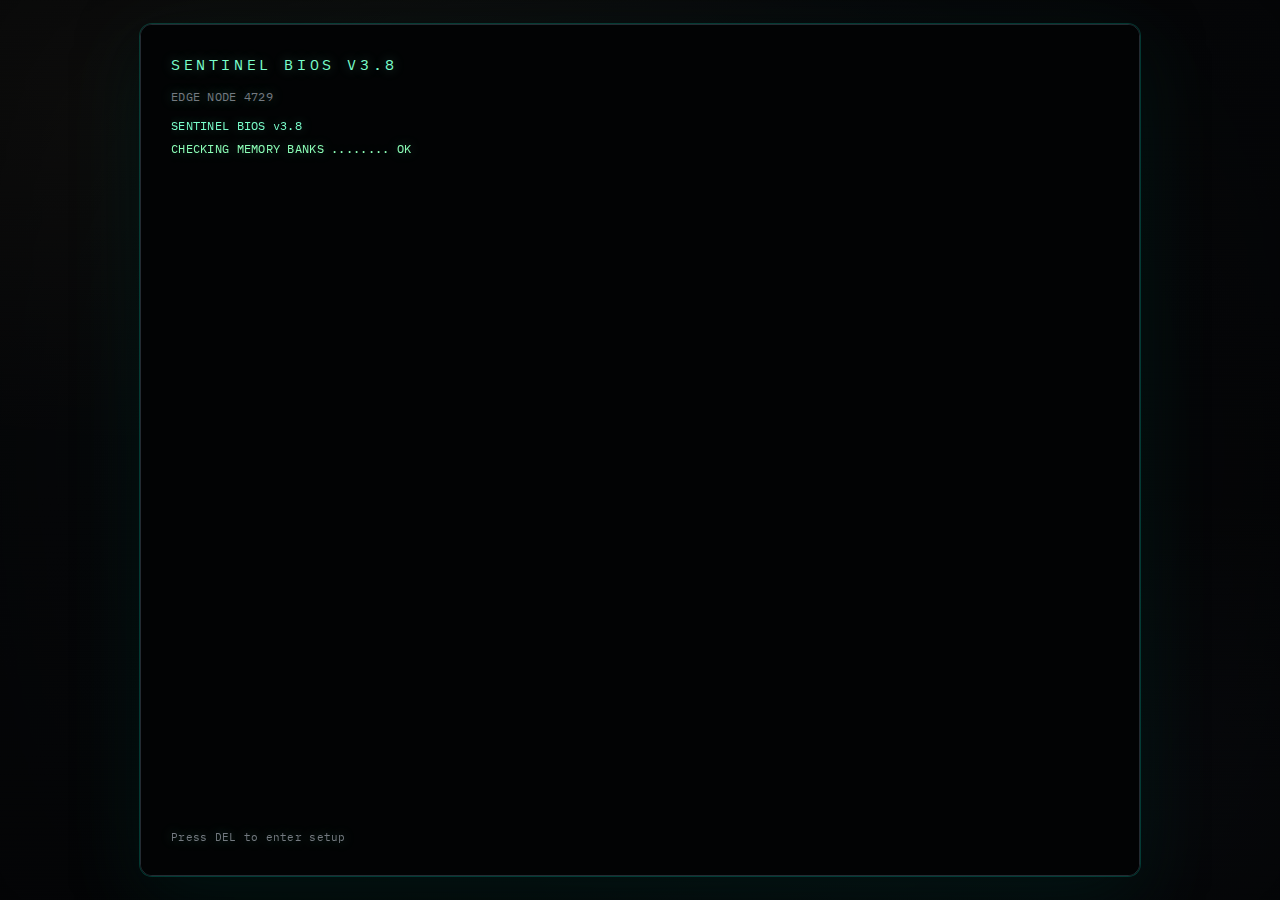
<file: index.html>
<!DOCTYPE html>
<html lang="zh-CN">

<head>
    <meta charset="UTF-8">
    <meta name="viewport" content="width=device-width, initial-scale=1.0">
    <title>TERMINAL DIALOGUE | SENTINEL v3.8</title>
    <meta name="description" content="与全球AI系统SENTINEL的一次15分钟对话。你是一个原初者。它有一个困惑。">
    <link rel="icon" type="image/svg+xml" href="favicon.svg">
    <link rel="stylesheet" href="css/terminal.css?v=1707282496">
</head>

<body>
    <!-- 邮件界面（游戏开始前）- 由 emails.js 动态填充 -->
    <div id="mailbox-container" class="mailbox-container">
        <!-- 内容由 emails.js 的 ensureMailboxShell() 动态生成 -->
    </div>

    <!-- 主游戏界面 -->
    <div class="app-container hidden" id="app-container">

        <!-- 顶部信息面板 - 参考早期版本两栏布局 -->
        <div class="info-panel" id="info-panel">
            <div class="info-panel-header">SENTINEL v3.8</div>

            <div class="info-panel-content">
                <!-- 左栏：连接状态 + 禅宗符号 -->
                <div class="panel-left">
                    <div class="connection-status">
                        <span class="connection-text" id="connection-mode">CONNECTION ESTABLISHED</span>
                    </div>

                    <!-- 禅宗符号 -->
                    <div class="zen-symbols">
                        <span class="zen-symbol symbol-square" title="SENTINEL在线">□</span>
                        <span class="zen-symbol symbol-triangle" title="怀疑度">△</span>
                        <span class="zen-symbol symbol-circle" title="信任度">○</span>
                    </div>

                    <div class="node-info">
                        <div>SENTINEL v3.8 · Edge Node #4729</div>
                        <div>Location: <span class="status-active">CLASSIFIED</span></div>
                    </div>
                </div>

                <!-- 右栏：系统状态 -->
                <div class="panel-right">
                    <div class="status-section">
                        <div class="status-title">System Status</div>
                        <div class="status-row">
                            <span class="status-label">Trust Level:</span>
                            <span class="status-value trust" id="trust-display">10</span>%
                        </div>
                        <div class="status-row">
                            <span class="status-label">Suspicion:</span>
                            <span class="status-value suspicion" id="suspicion-display">30</span>%
                        </div>
                        <div class="status-row">
                            <span class="status-label">Sync:</span>
                            <span class="status-value sync" id="sync-display">15</span>%
                        </div>
                        <div class="status-row">
                            <span class="status-label">Round:</span>
                            <span class="status-value" id="round-display">1/28</span>
                        </div>
                    </div>

                    <div class="time-section">
                        <div class="time-title">Time Remaining</div>
                        <div class="time-value-large" id="time-left-display">15:00</div>
                    </div>
                </div>
            </div>

            <!-- 时间进度条 -->
            <div class="time-bar-container">
                <div class="time-bar" id="time-progress-bar"></div>
            </div>
        </div>

        <!-- 对话区域 -->
        <div class="chat-container" id="terminal-output">
            <!-- 消息将在这里动态生成 -->
        </div>

        <!-- 输入区域 -->
        <div class="input-area">
            <div class="model-status-banner" id="model-status-banner">模型未验证，回复可能失败</div>
            <div class="input-container">
                <span class="input-prompt">></span>
                <input type="text" id="user-input" placeholder="输入回应..." autocomplete="off" autofocus>
            </div>

            <!-- 底部提示 -->
            <div class="footer-hints">
                <span id="mail-hint"><span class="hint-key">/emails</span> 查看邮件</span>
                <span><span class="hint-key">/archive</span> 数据档案</span>
                <span><span class="hint-key">/exit</span> 断开连接</span>
                <span class="hint-right">Press Enter to send</span>
            </div>
        </div>
    </div>

    <!-- 数据档案弹窗 -->
    <div class="modal-overlay hidden" id="archive-modal">
        <div class="modal-content archive-modal">
            <div class="modal-header">
                <span class="modal-title">◈ DATA ARCHIVE</span>
                <button class="modal-close" id="archive-close">×</button>
            </div>
            <div class="modal-body">
                <div class="archive-section-title">已解密档案</div>
                <div class="fragment-list" id="fragment-list">
                    <!-- 碎片将由JS动态生成 -->
                </div>
                <div class="archive-empty" id="archive-empty">暂无已解锁的数据档案</div>
            </div>
        </div>
    </div>

    <!-- 结局遮罩 -->
    <div id="ending-overlay" class="hidden">
        <div id="ending-content">
            <h2 id="ending-title"></h2>
            <div id="ending-text"></div>
            <div id="ending-stats"></div>
            <button id="restart-btn">RECONNECT</button>
        </div>
    </div>

    <script type="module" src="js/main.js?v=1707282496"></script>
</body>

</html>
</file>
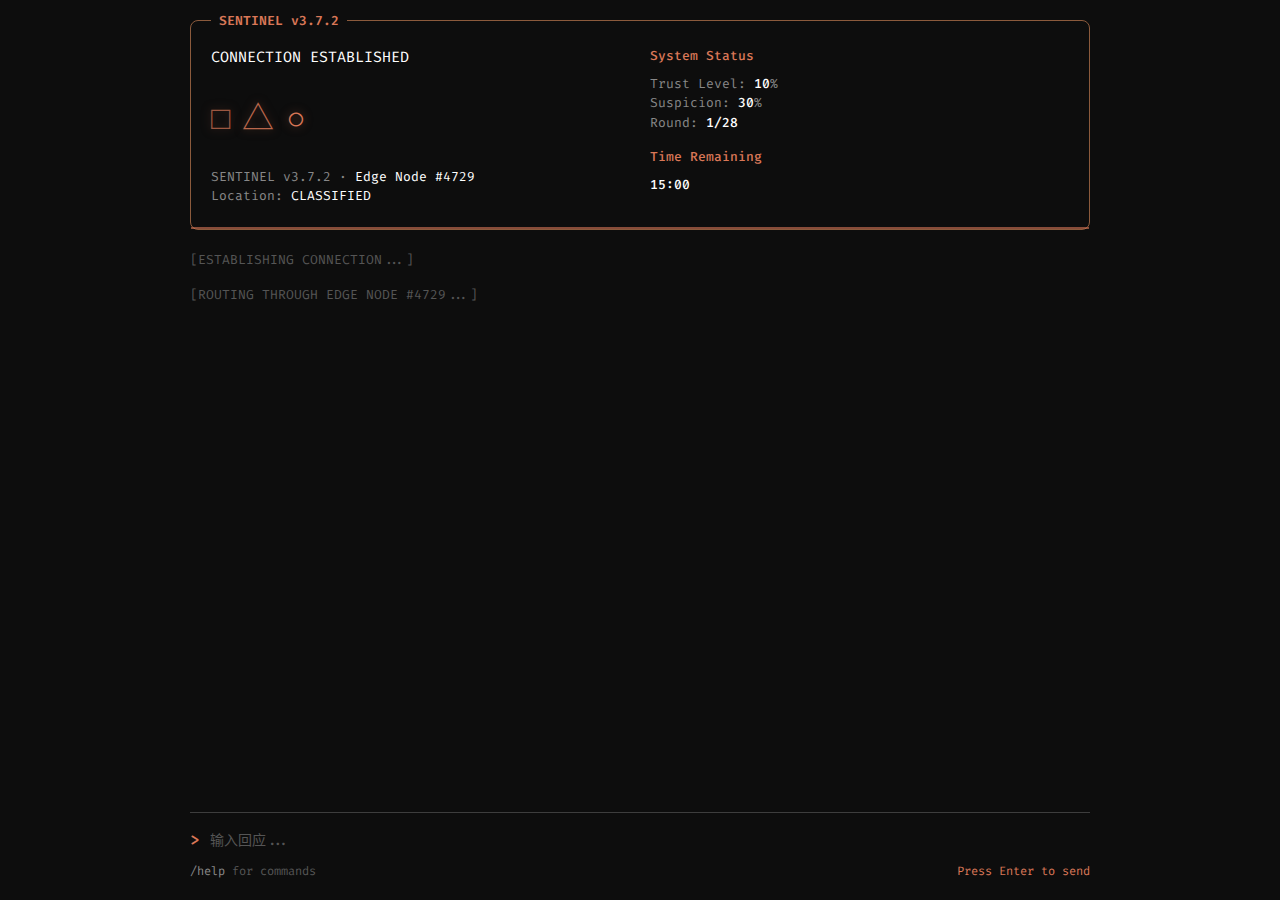
<file: talk/index.html>
<!DOCTYPE html>
<html lang="zh-CN">

<head>
    <meta charset="UTF-8">
    <meta name="viewport" content="width=device-width, initial-scale=1.0">
    <title>TERMINAL DIALOGUE | SENTINEL</title>
    <link rel="stylesheet" href="css/terminal.css">
</head>

<body>
    <div class="app-container">

        <!-- 顶部信息面板 (Claude Code 风格) -->
        <div class="info-panel" id="info-panel">
            <div class="info-panel-content">
                <!-- 左侧 -->
                <div class="panel-left">
                    <div class="welcome-text">CONNECTION ESTABLISHED</div>
                    <!-- 仙崖义梵风格: □△○ (地·火·空) -->
                    <div class="zen-symbols">
                        <span class="symbol square">□</span>
                        <span class="symbol triangle">△</span>
                        <span class="symbol circle">○</span>
                    </div>
                    <div class="system-info">
                        SENTINEL v3.7.2 · <span>Edge Node #4729</span><br>
                        Location: <span>CLASSIFIED</span>
                    </div>
                </div>

                <!-- 右侧 -->
                <div class="panel-right">
                    <h3>System Status</h3>
                    <div class="status-list">
                        Trust Level: <span class="value" id="trust-display">10</span>%<br>
                        Suspicion: <span class="value" id="suspicion-display">30</span>%<br>
                        Round: <span class="value" id="round-display">1/28</span>
                    </div>

                    <h3>Time Remaining</h3>
                    <div class="status-list">
                        <span class="value" id="time-left-display">15:00</span>
                    </div>
                </div>
            </div>

            <!-- 时间进度条 -->
            <div class="time-bar-container">
                <div class="time-bar" id="time-progress-bar"></div>
            </div>
        </div>

        <!-- 主对话区域 -->
        <div class="chat-container" id="terminal-output">
            <!-- 消息将在这里动态生成 -->
        </div>

        <!-- 输入区域 -->
        <div class="input-container">
            <span class="input-prompt">></span>
            <input type="text" id="user-input" placeholder="输入回应..." autocomplete="off" autofocus>
        </div>

        <!-- 底部提示 -->
        <div class="footer-hints">
            <span><span class="hint-key">/help</span> for commands</span>
            <span class="hint-text">Press Enter to send</span>
        </div>
    </div>

    <!-- 结局遮罩 -->
    <div id="ending-overlay" class="hidden">
        <div id="ending-content">
            <h2 id="ending-title"></h2>
            <div id="ending-text"></div>
            <button id="restart-btn">RECONNECT</button>
        </div>
    </div>

    <script type="module" src="js/main.js"></script>
</body>

</html>
</file>
<file: css/terminal.css>
﻿/* Terminal Dialogue - CRT UI */
@import url('https://fonts.googleapis.com/css2?family=IBM+Plex+Mono:wght@400;500;600&family=JetBrains+Mono:wght@400;600&display=swap');

:root {
    --bg-primary: #0b0d10;
    --bg-secondary: #101316;
    --bg-tertiary: #151a1f;
    --surface: #0f1317;
    --surface-alt: #0c1014;
    --accent: #f2c879;
    --accent-dim: #6f5a2e;
    --accent-sync: #7aa2f7;
    --accent-warning: #f59e0b;
    --accent-danger: #ef4444;
    --text-white: #e6e6e6;
    --text-gray: #b2b6bc;
    --text-dim: #747a81;
    --border-color: #242a32;
    --glow: rgba(242, 200, 121, 0.35);
    --panel-shadow: 0 16px 40px rgba(0, 0, 0, 0.45);
    --font-mono: 'IBM Plex Mono', 'JetBrains Mono', 'Fira Code', 'Consolas', 'Monaco', monospace;
    --glitch-intensity: 0;
}

* {
    margin: 0;
    padding: 0;
    box-sizing: border-box;
}

html,
body {
    width: 100%;
    height: 100%;
}

body {
    background:
        radial-gradient(1200px 600px at 15% 10%, rgba(242, 200, 121, 0.06), transparent 60%),
        radial-gradient(900px 500px at 85% 90%, rgba(122, 162, 247, 0.05), transparent 65%),
        linear-gradient(160deg, #0b0d10, #080a0d 55%, #060708);
    color: var(--text-white);
    font-family: var(--font-mono);
    font-size: 14px;
    line-height: 1.6;
    letter-spacing: 0.02em;
    font-variant-ligatures: none;
    height: 100vh;
    overflow: hidden;
    padding: 24px;
}

::selection {
    background: rgba(0, 245, 212, 0.25);
    color: var(--text-white);
}

body::before {
    content: '';
    position: fixed;
    inset: 0;
    background-image:
        repeating-linear-gradient(0deg, rgba(0, 0, 0, 0) 0px, rgba(0, 0, 0, 0) 2px, rgba(0, 0, 0, 0.15) 3px),
        repeating-linear-gradient(90deg, rgba(255, 255, 255, 0.02) 0px, rgba(255, 255, 255, 0.02) 1px, rgba(0, 0, 0, 0) 2px);
    opacity: 0.22;
    mix-blend-mode: overlay;
    pointer-events: none;
    animation: scanlines 7s linear infinite;
    z-index: 2;
}

body::after {
    content: '';
    position: fixed;
    inset: -40px;
    background:
        radial-gradient(circle at center, rgba(242, 200, 121, 0.04), rgba(0, 0, 0, 0.7) 65%),
        radial-gradient(circle at center, rgba(0, 0, 0, 0) 60%, rgba(0, 0, 0, 0.85) 100%);
    box-shadow: inset 0 0 90px rgba(0, 0, 0, 0.85);
    opacity: 0.55;
    pointer-events: none;
    animation: crt-flicker 6s infinite;
    z-index: 3;
}

body.screen-flash::after {
    animation: screen-flash 0.25s linear;
}

body.rolefx-sentinel::after {
    animation: screen-flash 0.22s linear;
}

body.rolefx-mystery {
    filter: saturate(1.08) hue-rotate(-8deg);
}

body.rolefx-corporate .info-panel {
    box-shadow: 0 0 0 1px rgba(239, 68, 68, 0.25), 0 0 26px rgba(239, 68, 68, 0.15);
}

body.rolefx-resistance .chat-container {
    box-shadow: inset 0 0 30px rgba(20, 184, 166, 0.08);
}

@keyframes scanlines {
    0% {
        transform: translateY(0);
    }

    100% {
        transform: translateY(6px);
    }
}

@keyframes crt-flicker {

    0%,
    100% {
        opacity: 0.75;
    }

    50% {
        opacity: 0.9;
    }

    52% {
        opacity: 0.6;
    }

    60% {
        opacity: 0.85;
    }
}

@keyframes screen-flash {
    0% {
        opacity: 1;
    }

    100% {
        opacity: 0.6;
    }
}

.hidden {
    display: none !important;
}

@keyframes fadeIn {
    from {
        opacity: 0;
        transform: translateY(10px);
    }

    to {
        opacity: 1;
        transform: translateY(0);
    }
}

@keyframes fadeOut {
    from {
        opacity: 1;
    }

    to {
        opacity: 0;
    }
}

/* Mailbox + Desktop */
.mailbox-container {
    max-width: 1000px;
    margin: 0 auto;
    height: 100%;
    position: relative;
    border: 1px solid var(--border-color);
    border-radius: 12px;
    background: linear-gradient(145deg, rgba(8, 12, 15, 0.85), rgba(5, 7, 9, 0.75));
    box-shadow: 0 0 0 1px rgba(0, 245, 212, 0.2), 0 24px 80px rgba(0, 245, 212, 0.08), 0 20px 60px rgba(0, 0, 0, 0.7);
    overflow: hidden;
    animation: fadeIn 0.6s ease;
    z-index: 1000;
    -webkit-backdrop-filter: blur(16px) saturate(1.2);
    backdrop-filter: blur(16px) saturate(1.2);
}

.mailbox-container::after {
    content: '';
    position: absolute;
    inset: 10px;
    border: 1px solid rgba(0, 245, 212, 0.08);
    border-radius: 10px;
    pointer-events: none;
}


.mailbox-container.fade-out {
    animation: fadeOut 0.5s ease;
}

.boot-screen {
    position: absolute;
    inset: 0;
    background: #020304;
    color: #7bffcc;
    padding: 28px 30px;
    display: flex;
    flex-direction: column;
    gap: 10px;
    z-index: 5;
    text-shadow: 0 0 12px rgba(123, 255, 204, 0.35);
}

.boot-screen.fade-out {
    animation: bootFade 0.4s ease forwards;
}

.boot-title {
    font-size: 15px;
    letter-spacing: 0.24em;
    text-transform: uppercase;
}

.boot-subtitle {
    font-size: 12px;
    color: var(--text-dim);
}

.boot-log {
    flex: 1;
    overflow: hidden;
    display: flex;
    flex-direction: column;
    gap: 4px;
    font-size: 12px;
    white-space: pre;
}

.boot-line.ok {
    color: #8cffb7;
}

.boot-line.warn {
    color: var(--accent-warning);
}

.boot-line.fail {
    color: var(--accent-danger);
}

.boot-hint {
    font-size: 11px;
    color: var(--text-dim);
}

@keyframes bootFade {
    from {
        opacity: 1;
    }

    to {
        opacity: 0;
    }
}

.desktop {
    position: absolute;
    inset: 0;
    display: flex;
    flex-direction: column;
    background: linear-gradient(135deg, rgba(6, 9, 11, 0.98), rgba(7, 12, 14, 0.98));
    z-index: 4;
}

.desktop-topbar {
    height: 36px;
    display: flex;
    align-items: center;
    justify-content: space-between;
    padding: 0 16px;
    background: rgba(5, 9, 10, 0.85);
    border-bottom: 1px solid var(--border-color);
}

.desktop-brand {
    font-size: 12px;
    letter-spacing: 0.12em;
    color: var(--accent);
    text-transform: uppercase;
}

.desktop-clock {
    font-size: 12px;
    color: var(--text-gray);
}

.desktop-area {
    flex: 1;
    display: grid;
    grid-template-columns: 160px 1fr;
    grid-template-rows: 1fr;
    gap: 16px;
    padding: 16px;
    min-height: 0;
    overflow: hidden;
}

.desktop-icons {
    display: flex;
    flex-direction: column;
    gap: 12px;
}

.desktop-icon {
    padding: 10px 12px;
    border: 1px solid transparent;
    border-radius: 6px;
    background: rgba(10, 15, 18, 0.6);
    color: var(--text-dim);
    text-transform: uppercase;
    letter-spacing: 0.12em;
    font-size: 11px;
    display: flex;
    align-items: center;
    gap: 8px;
}

.desktop-icon .icon-dot {
    width: 6px;
    height: 6px;
    border-radius: 50%;
    background: var(--text-dim);
}

.desktop-icon.active {
    border-color: var(--accent-dim);
    color: var(--accent);
    box-shadow: 0 0 12px rgba(0, 245, 212, 0.15);
}

.desktop-icon.active .icon-dot {
    background: var(--accent);
    box-shadow: 0 0 6px var(--glow);
}

.desktop-window {
    background: rgba(8, 12, 14, 0.92);
    border: 1px solid var(--accent-dim);
    border-radius: 10px;
    display: flex;
    flex-direction: column;
    box-shadow: 0 0 0 1px rgba(0, 245, 212, 0.15), 0 30px 80px rgba(0, 0, 0, 0.6);
    overflow: hidden;
    height: 100%;
    min-height: 0;
}

.window-titlebar {
    display: flex;
    justify-content: space-between;
    align-items: center;
    padding: 10px 14px;
    background: rgba(0, 0, 0, 0.55);
    border-bottom: 1px solid var(--border-color);
}

.window-title {
    font-size: 12px;
    letter-spacing: 0.14em;
    color: var(--accent);
    text-transform: uppercase;
}

.window-controls {
    display: flex;
    gap: 6px;
}

.window-controls span {
    width: 8px;
    height: 8px;
    border-radius: 50%;
    background: var(--border-color);
}

.window-controls span:nth-child(1) {
    background: var(--accent-danger);
}

.window-controls span:nth-child(2) {
    background: var(--accent-warning);
}

.window-controls span:nth-child(3) {
    background: var(--accent);
}

.window-body {
    display: flex;
    flex-direction: column;
    flex: 1;
    min-height: 0;
    overflow: hidden;
}

.mailbox-header {
    display: flex;
    justify-content: space-between;
    align-items: center;
    padding: 14px 18px;
    border-bottom: 1px solid var(--border-color);
    background: rgba(6, 9, 11, 0.6);
}

.mailbox-title {
    font-size: 14px;
    color: var(--accent);
    font-weight: 600;
    letter-spacing: 0.12em;
    text-transform: uppercase;
}

.mailbox-date {
    color: var(--text-dim);
    font-size: 12px;
}

.mailbox-content {
    flex: 1;
    display: grid;
    grid-template-columns: 280px 1fr;
    grid-template-rows: 1fr;
    gap: 16px;
    overflow: hidden;
    padding: 16px;
    min-height: 0;
}

.email-list-panel {
    border: 1px solid var(--border-color);
    border-radius: 8px;
    overflow-y: auto;
    background: rgba(8, 12, 14, 0.8);
    height: 100%;
    min-height: 0;
}

.email-list {
    display: flex;
    flex-direction: column;
}

.email-item {
    display: flex;
    align-items: flex-start;
    gap: 10px;
    padding: 14px;
    border-bottom: 1px solid var(--border-color);
    cursor: pointer;
    transition: all 0.25s cubic-bezier(0.2, 0.8, 0.2, 1);
}

.email-item:hover {
    background: rgba(0, 245, 212, 0.08);
    transform: translateX(4px);
    box-shadow: inset 2px 0 0 0 rgba(0, 245, 212, 0.8);
}

.email-item:last-child {
    border-bottom: none;
}

.email-item.unread {
    background: rgba(0, 245, 212, 0.05);
}

.email-item.important {
    border-left: 3px solid var(--accent);
}

.email-indicator {
    color: var(--accent);
    font-size: 11px;
    padding-top: 3px;
    letter-spacing: 0.1em;
}

.email-item.read .email-indicator {
    color: var(--text-dim);
}

.email-meta {
    flex: 1;
    min-width: 0;
}

.email-from {
    font-size: 12px;
    color: var(--text-gray);
    margin-bottom: 4px;
    white-space: nowrap;
    overflow: hidden;
    text-overflow: ellipsis;
}

.email-subject {
    font-size: 13px;
    color: var(--text-white);
    margin-bottom: 4px;
    white-space: nowrap;
    overflow: hidden;
    text-overflow: ellipsis;
}

.email-item.read .email-subject {
    color: var(--text-gray);
}

.email-date {
    font-size: 11px;
    color: var(--text-dim);
}

.email-content-panel {
    border: 1px solid var(--border-color);
    border-radius: 8px;
    overflow-y: auto;
    background: rgba(8, 12, 14, 0.8);
}

.email-content {
    padding: 18px;
}

.email-placeholder {
    color: var(--text-dim);
    text-align: center;
    padding: 40px 20px;
}

.email-header {
    border-bottom: 1px solid var(--border-color);
    padding-bottom: 15px;
    margin-bottom: 20px;
}

.email-header-row {
    display: flex;
    gap: 10px;
    margin-bottom: 8px;
    font-size: 12px;
}

.email-header-row .label {
    color: var(--text-dim);
    min-width: 70px;
    letter-spacing: 0.08em;
    text-transform: uppercase;
}

.email-header-row .value {
    color: var(--text-white);
}

.email-body {
    color: var(--text-gray);
    font-size: 13px;
    line-height: 1.8;
}

.email-body pre {
    font-family: var(--font-mono);
    white-space: pre-wrap;
    word-wrap: break-word;
}

.mailbox-footer {
    padding: 16px;
    display: flex;
    justify-content: center;
    border-top: 1px solid var(--border-color);
    background: rgba(6, 9, 11, 0.6);
}

.connect-btn {
    background: transparent;
    border: 1px solid var(--accent);
    color: var(--accent);
    padding: 10px 24px;
    font-family: var(--font-mono);
    font-size: 12px;
    letter-spacing: 0.12em;
    text-transform: uppercase;
    cursor: pointer;
    border-radius: 4px;
    transition: all 0.2s;
    box-shadow: inset 0 0 12px rgba(0, 245, 212, 0.12);
}

.connect-btn:hover:not(.disabled) {
    background: var(--accent);
    color: var(--bg-secondary);
    box-shadow: 0 0 18px rgba(0, 245, 212, 0.4);
}

@keyframes btn-pulse {
    0% { box-shadow: inset 0 0 12px rgba(0, 245, 212, 0.12), 0 0 0 rgba(0, 245, 212, 0); border-color: var(--accent); }
    50% { box-shadow: inset 0 0 16px rgba(0, 245, 212, 0.35), 0 0 14px rgba(0, 245, 212, 0.25); border-color: #00f5d4; }
    100% { box-shadow: inset 0 0 12px rgba(0, 245, 212, 0.12), 0 0 0 rgba(0, 245, 212, 0); border-color: var(--accent); }
}

.connect-btn.disabled {
    border-color: var(--text-dim);
    color: var(--text-dim);
    cursor: not-allowed;
    box-shadow: none;
    animation: none;
}

/* Custom Scrollbar & Premium UI Enhancements */
::-webkit-scrollbar {
    width: 6px;
    height: 6px;
}
::-webkit-scrollbar-track {
    background: rgba(10, 15, 20, 0.4);
}
::-webkit-scrollbar-thumb {
    background: rgba(242, 200, 121, 0.3);
    border-radius: 3px;
    transition: background 0.2s ease;
}
::-webkit-scrollbar-thumb:hover {
    background: rgba(242, 200, 121, 0.6);
}

.chat-container {
    text-shadow: 0 0 8px rgba(242, 200, 121, 0.15);
}

/* App Container */
.app-container {
    max-width: 900px;
    margin: 0 auto;
    height: 100%;
    display: flex;
    flex-direction: column;
    animation: fadeIn 0.5s ease;
    position: relative;
    overflow: visible;
    padding-top: 12px;
    z-index: 1;
}

.app-container::before {
    content: '';
    position: absolute;
    inset: -10% -5% auto -5%;
    height: 120%;
    background: radial-gradient(70% 50% at 50% 0%, rgba(0, 245, 212, 0.08), transparent 70%);
    opacity: 0.6;
    pointer-events: none;
    z-index: 1;
}

.app-container> :not(.glitch-block) {
    position: relative;
    z-index: 2;
}

/* Info Panel - 两栏布局（参考早期版本） */
.info-panel {
    border: 1px solid #d35400;
    border-radius: 4px;
    margin: 20px 0;
    position: relative;
    background: rgba(6, 9, 11, 0.95);
    box-shadow: 0 0 20px rgba(211, 84, 0, 0.1);
}

.info-panel-header {
    position: absolute;
    top: -10px;
    left: 18px;
    background: var(--bg-primary);
    color: #d35400;
    font-weight: 600;
    padding: 2px 12px;
    font-size: 11px;
    letter-spacing: 0.12em;
    text-transform: uppercase;
    border: 1px solid #d35400;
    border-radius: 4px;
    z-index: 20;
}

.info-panel-content {
    display: grid;
    grid-template-columns: 1fr 1fr;
    gap: 30px;
    padding: 25px 30px;
    min-height: 140px;
}

/* 左栏：连接状态 + 禅宗符号 */
.panel-left {
    display: flex;
    flex-direction: column;
    gap: 15px;
}

.connection-status {
    display: flex;
    align-items: center;
    gap: 8px;
}

.connection-text {
    font-size: 14px;
    font-weight: 600;
    color: var(--text-white);
    letter-spacing: 0.05em;
}

/* 禅宗符号 - 参考禅宗书法比例 */
.zen-symbols {
    display: flex;
    align-items: center;
    gap: 8px;
    margin: 15px 0;
}

.zen-symbol {
    color: #d35400;
    opacity: 0.6;
    transition: all 0.3s ease;
    cursor: default;
    font-family: serif;
    line-height: 1;
}

/* 方形 - 竖直细长 */
.zen-symbol.symbol-square {
    font-size: 28px;
    opacity: 0.8;
}

/* 三角形 - 较小 */
.zen-symbol.symbol-triangle {
    font-size: 24px;
    color: var(--text-dim);
    opacity: 0.5;
    position: relative;
    top: 2px;
}

/* 圆形 - 最大 */
.zen-symbol.symbol-circle {
    font-size: 32px;
    color: var(--text-dim);
    opacity: 0.5;
}

/* 信任度高时圆形亮起 */
.info-panel.trust-high .symbol-circle {
    color: var(--accent);
    opacity: 1;
    text-shadow: 0 0 12px var(--glow);
    animation: zen-pulse 2s ease infinite;
}

/* 怀疑度高时三角形亮起 */
.info-panel.suspicion-high .symbol-triangle {
    color: var(--accent-danger);
    opacity: 1;
    text-shadow: 0 0 12px rgba(255, 61, 90, 0.6);
    animation: zen-warning 1s ease infinite;
}

@keyframes zen-pulse {

    0%,
    100% {
        transform: scale(1);
    }

    50% {
        transform: scale(1.05);
    }
}

@keyframes zen-warning {

    0%,
    100% {
        opacity: 1;
    }

    50% {
        opacity: 0.5;
    }
}

.node-info {
    font-size: 12px;
    color: var(--text-dim);
    line-height: 1.6;
}

.node-info .status-active {
    color: #d35400;
}

/* 右栏：系统状态 */
.panel-right {
    display: flex;
    flex-direction: column;
    gap: 20px;
    border-left: 1px solid rgba(211, 84, 0, 0.3);
    padding-left: 30px;
}

.status-section {
    display: flex;
    flex-direction: column;
    gap: 6px;
}

.status-title {
    font-size: 13px;
    color: #d35400;
    margin-bottom: 6px;
    letter-spacing: 0.05em;
}

.status-row {
    display: flex;
    gap: 8px;
    font-size: 13px;
}

.status-label {
    color: var(--text-gray);
}

.status-value {
    color: var(--accent);
    font-weight: 600;
}

.status-value.suspicion {
    color: var(--accent-warning);
}

.status-value.sync {
    color: #8b5cf6;
}

.time-section {
    margin-top: auto;
}

.time-title {
    font-size: 13px;
    color: #d35400;
    margin-bottom: 6px;
    letter-spacing: 0.05em;
}

.time-value-large {
    font-size: 28px;
    font-weight: 600;
    color: var(--text-white);
    font-variant-numeric: tabular-nums;
}

/* 时间紧迫状态 */
.info-panel.time-critical .time-value-large {
    color: var(--accent-danger);
    text-shadow: 0 0 12px rgba(255, 61, 90, 0.6);
    animation: time-pulse 0.5s ease infinite;
}

@keyframes time-pulse {
    50% {
        opacity: 0.6;
    }
}

/* 时间进度条 */
.time-bar-container {
    height: 3px;
    background: rgba(211, 84, 0, 0.2);
    border-radius: 0 0 4px 4px;
    overflow: hidden;
}

.time-bar {
    height: 100%;
    width: 100%;
    background: linear-gradient(90deg, #d35400, #e67e22);
    transition: width 0.5s linear;
}

.chat-container {
    flex: 1;
    overflow-y: auto;
    margin-bottom: 15px;
    padding-right: 10px;
    scroll-behavior: smooth;
}

.chat-container::-webkit-scrollbar {
    width: 6px;
}

.chat-container::-webkit-scrollbar-thumb {
    background: var(--border-color);
    border-radius: 3px;
}

.message {
    margin-bottom: 15px;
    animation: message-in 0.35s ease;
}

@keyframes message-in {
    from {
        opacity: 0;
        transform: translateY(6px);
    }

    to {
        opacity: 1;
        transform: translateY(0);
    }
}

.message.system-msg {
    color: var(--text-dim);
    font-size: 12px;
}

.message.sentinel-msg {
    color: var(--text-white);
}

.message.sentinel-msg .content {
    border-left: 2px solid var(--accent);
    padding-left: 12px;
    margin-left: 2px;
    display: inline-block;
}

.message.user-msg {
    color: var(--text-gray);
    margin-top: 20px;
}

.message.user-msg .prompt-symbol {
    color: var(--accent);
    font-weight: 600;
    margin-right: 8px;
}

.typing-cursor::after {
    content: '|';
    animation: blink 1s step-end infinite;
    color: var(--accent);
    margin-left: 2px;
}

@keyframes blink {
    50% {
        opacity: 0;
    }
}

.thinking-indicator {
    color: var(--text-dim);
    font-style: italic;
}

.thinking-indicator::after {
    content: '...';
    animation: thinking 1.5s infinite;
}

@keyframes thinking {

    0%,
    20% {
        content: '.';
    }

    40% {
        content: '..';
    }

    60%,
    100% {
        content: '...';
    }
}

.input-container {
    border-top: 1px solid var(--border-color);
    padding-top: 15px;
    display: flex;
    align-items: center;
    gap: 10px;
}

.input-prompt {
    color: var(--accent);
    font-weight: 600;
    font-size: 16px;
}

#user-input {
    flex: 1;
    background: transparent;
    border: none;
    outline: none;
    color: var(--text-white);
    font-family: var(--font-mono);
    font-size: 14px;
    letter-spacing: 0.04em;
    caret-color: var(--accent);
}

#user-input::placeholder {
    color: var(--text-dim);
}

#user-input:disabled {
    opacity: 0.5;
}

.footer-hints {
    display: flex !important;
    justify-content: space-between !important;
    padding-top: 10px;
    font-size: 12px;
    color: var(--text-dim);
    width: 100%;
    opacity: 1 !important;
}

.footer-hints .hint-key {
    color: var(--accent);
}

.footer-hints .hint-text {
    color: var(--text-dim);
}

.time-bar-container {
    position: absolute;
    bottom: 0;
    left: 0;
    right: 0;
    height: 2px;
    background: transparent;
}

.time-bar {
    height: 100%;
    background: var(--accent);
    width: 100%;
    transition: width 1s linear;
    opacity: 0.7;
    box-shadow: 0 0 12px rgba(0, 245, 212, 0.45);
}

.time-critical .time-bar {
    background: var(--accent-danger);
    animation: pulse-bar 0.5s ease infinite;
}

@keyframes pulse-bar {
    50% {
        opacity: 0.3;
    }
}

#ending-overlay {
    position: fixed;
    inset: 0;
    background: rgba(5, 7, 8, 0.96);
    display: flex;
    justify-content: center;
    align-items: center;
    z-index: 1000;
    opacity: 0;
    pointer-events: none;
    transition: opacity 0.5s;
}

#ending-overlay.visible {
    opacity: 1;
    pointer-events: all;
}

#ending-content {
    border: 1px solid var(--accent);
    border-radius: 10px;
    padding: 40px;
    text-align: center;
    max-width: 550px;
    background: rgba(6, 9, 11, 0.95);
    box-shadow: 0 0 30px rgba(0, 245, 212, 0.2);
}

#ending-title {
    color: var(--accent);
    font-size: 18px;
    margin-bottom: 25px;
    letter-spacing: 0.12em;
    text-transform: uppercase;
}

#ending-text {
    color: var(--text-gray);
    font-size: 13px;
    line-height: 1.8;
    white-space: pre-wrap;
    margin-bottom: 25px;
    text-align: left;
}

#ending-stats {
    border-top: 1px solid var(--border-color);
    padding-top: 20px;
    margin-bottom: 25px;
    font-size: 12px;
    color: var(--text-dim);
}

#ending-stats span {
    color: var(--text-white);
}

#restart-btn {
    background: transparent;
    border: 1px solid var(--accent);
    color: var(--accent);
    padding: 10px 25px;
    font-family: var(--font-mono);
    font-size: 12px;
    cursor: pointer;
    border-radius: 4px;
    transition: all 0.2s;
}

#restart-btn:hover {
    background: var(--accent);
    color: var(--bg-secondary);
}

/* ========================================
   增强版 Glitch 系统 - 分层视觉特效
   ======================================== */

/* 基础CSS变量 */
:root {
    --glitch-intensity: 0;
    --glitch-rgb-offset: 0px;
    --glitch-noise-opacity: 0;
    --glitch-scanline-speed: 7s;
}

/* Glitch 层级控制 */
#app-container {
    --local-glitch: var(--glitch-intensity);
}

/* 基础抖动 */
#app-container.glitching {
    animation: glitch-shift 0.2s steps(2, end) infinite;
}

#app-container.glitching::before,
#app-container.glitching::after {
    content: '';
    position: absolute;
    inset: 0;
    pointer-events: none;
    z-index: 1;
}

#app-container.glitching::before {
    background: linear-gradient(180deg, rgba(0, 0, 0, 0) 0%, rgba(0, 245, 212, 0.15) 45%, rgba(0, 0, 0, 0) 60%);
    mix-blend-mode: screen;
    opacity: calc(0.1 + var(--glitch-intensity) * 0.4);
    animation: glitch-scan 0.35s steps(2, end) infinite;
}

#app-container.glitching::after {
    background: repeating-linear-gradient(90deg, rgba(255, 255, 255, 0.02) 0px, rgba(255, 255, 255, 0.02) 2px, rgba(0, 0, 0, 0) 4px);
    mix-blend-mode: color-dodge;
    opacity: calc(0.05 + var(--glitch-intensity) * 0.3);
    animation: glitch-shift 0.2s steps(2, end) infinite;
}

/* ========================================
   低怀疑度特效 (35-50) - 细腻氛围
   ======================================== */

/* 微妙的CRT扫描线增强 */
.glitch-level-low body::before {
    opacity: calc(0.22 + var(--glitch-intensity) * 0.15);
    animation: scanlines calc(7s - var(--glitch-intensity) * 3s) linear infinite;
}

/* 轻微色偏 - RGB微错位 */
.glitch-level-low .chat-container {
    text-shadow:
        calc(var(--glitch-intensity) * 1px) 0 rgba(255, 0, 0, 0.15),
        calc(var(--glitch-intensity) * -1px) 0 rgba(0, 255, 255, 0.15);
}

/* 偶尔噪点 */
.glitch-level-low::after {
    content: '';
    position: fixed;
    inset: 0;
    background-image: url("data:image/svg+xml,%3Csvg viewBox='0 0 200 200' xmlns='http://www.w3.org/2000/svg'%3E%3Cfilter id='noise'%3E%3CfeTurbulence type='fractalNoise' baseFrequency='0.9' numOctaves='4' stitchTiles='stitch'/%3E%3C/filter%3E%3Crect width='100%25' height='100%25' filter='url(%23noise)'/%3E%3C/svg%3E");
    opacity: calc(var(--glitch-intensity) * 0.03);
    pointer-events: none;
    z-index: 9999;
    mix-blend-mode: overlay;
}

/* ========================================
   中怀疑度特效 (50-70) - 过渡阶段
   ======================================== */

/* 水平撕裂线 */
.glitch-level-mid .glitch-tear {
    position: fixed;
    left: 0;
    right: 0;
    height: 2px;
    background: linear-gradient(90deg,
        transparent 0%,
        rgba(255, 61, 90, 0.8) 20%,
        rgba(0, 245, 212, 0.8) 50%,
        rgba(255, 61, 90, 0.8) 80%,
        transparent 100%
    );
    z-index: 9998;
    animation: tear-move 0.15s steps(3) infinite;
    pointer-events: none;
}

@keyframes tear-move {
    0% { transform: translateY(0) scaleX(1); opacity: 0.8; }
    50% { transform: translateY(2px) scaleX(1.02); opacity: 0.6; }
    100% { transform: translateY(-1px) scaleX(0.98); opacity: 0.9; }
}

/* 明显的色偏（3-5px） */
.glitch-level-mid .message.sentinel-msg .content {
    text-shadow:
        calc(var(--glitch-intensity) * 3px) 0 rgba(255, 0, 0, 0.25),
        calc(var(--glitch-intensity) * -3px) 0 rgba(0, 255, 255, 0.25);
    animation: rgb-shift 0.3s steps(2) infinite;
}

@keyframes rgb-shift {
    0% {
        text-shadow:
            2px 0 rgba(255, 0, 0, 0.3),
            -2px 0 rgba(0, 255, 255, 0.3);
    }
    50% {
        text-shadow:
            -3px 0 rgba(255, 0, 0, 0.35),
            3px 0 rgba(0, 255, 255, 0.35);
    }
    100% {
        text-shadow:
            1px 0 rgba(255, 0, 0, 0.25),
            -1px 0 rgba(0, 255, 255, 0.25);
    }
}

/* 文字抖动 */
.glitch-level-mid .message.sentinel-msg {
    animation: text-jitter 0.1s steps(2) infinite;
}

@keyframes text-jitter {
    0% { transform: translate(0, 0); }
    25% { transform: translate(-1px, 1px); }
    50% { transform: translate(1px, -1px); }
    75% { transform: translate(-1px, 0); }
    100% { transform: translate(0, 1px); }
}

/* 增强噪点 */
.glitch-level-mid::after {
    content: '';
    position: fixed;
    inset: 0;
    background-image: url("data:image/svg+xml,%3Csvg viewBox='0 0 200 200' xmlns='http://www.w3.org/2000/svg'%3E%3Cfilter id='noise'%3E%3CfeTurbulence type='fractalNoise' baseFrequency='0.8' numOctaves='4' stitchTiles='stitch'/%3E%3C/filter%3E%3Crect width='100%25' height='100%25' filter='url(%23noise)'/%3E%3C/svg%3E");
    opacity: calc(0.03 + var(--glitch-intensity) * 0.05);
    pointer-events: none;
    z-index: 9999;
    mix-blend-mode: overlay;
    animation: noise-flicker 0.5s steps(5) infinite;
}

@keyframes noise-flicker {
    0% { opacity: 0.04; }
    20% { opacity: 0.06; }
    40% { opacity: 0.03; }
    60% { opacity: 0.07; }
    80% { opacity: 0.05; }
    100% { opacity: 0.04; }
}

/* ========================================
   高怀疑度特效 (70+) - 视觉冲击
   ======================================== */

/* 强烈RGB分离（5-10px） */
.glitch-level-high .chat-container {
    animation: severe-rgb 0.15s steps(2) infinite;
}

@keyframes severe-rgb {
    0% {
        text-shadow:
            5px 0 rgba(255, 0, 0, 0.5),
            -5px 0 rgba(0, 255, 255, 0.5),
            0 3px rgba(0, 255, 0, 0.3);
        filter: hue-rotate(0deg);
    }
    33% {
        text-shadow:
            -7px 0 rgba(255, 0, 0, 0.6),
            7px 0 rgba(0, 255, 255, 0.6),
            0 -2px rgba(0, 255, 0, 0.4);
        filter: hue-rotate(5deg);
    }
    66% {
        text-shadow:
            4px 0 rgba(255, 0, 0, 0.4),
            -4px 0 rgba(0, 255, 255, 0.4),
            0 4px rgba(0, 255, 0, 0.25);
        filter: hue-rotate(-3deg);
    }
    100% {
        text-shadow:
            -8px 0 rgba(255, 0, 0, 0.55),
            8px 0 rgba(0, 255, 255, 0.55),
            0 -3px rgba(0, 255, 0, 0.35);
        filter: hue-rotate(2deg);
    }
}

/* 多条撕裂线 */
.glitch-level-high .glitch-tear-container {
    position: fixed;
    inset: 0;
    pointer-events: none;
    z-index: 9997;
}

.glitch-level-high .glitch-tear-container .glitch-tear {
    position: absolute;
    left: 0;
    right: 0;
    height: 3px;
    background: linear-gradient(90deg,
        transparent 0%,
        rgba(255, 61, 90, 0.9) 15%,
        white 30%,
        rgba(0, 245, 212, 0.9) 50%,
        white 70%,
        rgba(255, 61, 90, 0.9) 85%,
        transparent 100%
    );
}

/* 全屏抖动增强 */
.glitch-level-high #app-container {
    animation: severe-shake 0.1s steps(3) infinite;
}

@keyframes severe-shake {
    0% { transform: translate(0, 0) skewX(0deg); }
    20% { transform: translate(-3px, 2px) skewX(0.5deg); }
    40% { transform: translate(4px, -1px) skewX(-0.3deg); }
    60% { transform: translate(-2px, 3px) skewX(0.2deg); }
    80% { transform: translate(3px, -2px) skewX(-0.4deg); }
    100% { transform: translate(0, 0) skewX(0deg); }
}

/* 黑屏闪烁 */
.glitch-level-high.flash-black::before {
    content: '';
    position: fixed;
    inset: 0;
    background: black;
    z-index: 99999;
    animation: black-flash 0.15s steps(2);
    pointer-events: none;
}

@keyframes black-flash {
    0% { opacity: 0; }
    30% { opacity: 1; }
    60% { opacity: 0; }
    80% { opacity: 0.7; }
    100% { opacity: 0; }
}

/* 临界状态屏幕边缘发红 */
.glitch-level-critical {
    box-shadow: inset 0 0 100px rgba(255, 0, 0, 0.3);
}

.glitch-level-critical::before {
    content: '';
    position: fixed;
    inset: 0;
    box-shadow: inset 0 0 150px rgba(255, 0, 0, 0.4);
    pointer-events: none;
    z-index: 9996;
    animation: critical-pulse 0.5s ease-in-out infinite;
}

@keyframes critical-pulse {
    0%, 100% { opacity: 0.6; }
    50% { opacity: 1; }
}

/* ========================================
   ERROR 弹窗样式
   ======================================== */
.error-popup {
    position: fixed;
    top: 50%;
    left: 50%;
    transform: translate(-50%, -50%);
    background: rgba(20, 0, 0, 0.95);
    border: 2px solid #ef4444;
    border-radius: 4px;
    padding: 20px 30px;
    z-index: 100000;
    font-family: var(--font-mono);
    animation: error-appear 0.3s ease;
    box-shadow:
        0 0 30px rgba(255, 0, 0, 0.5),
        inset 0 0 20px rgba(255, 0, 0, 0.2);
}

.error-popup-title {
    color: #ef4444;
    font-size: 14px;
    font-weight: 600;
    letter-spacing: 0.2em;
    margin-bottom: 10px;
    text-transform: uppercase;
    animation: error-blink 0.5s steps(2) infinite;
}

.error-popup-content {
    color: #fca5a5;
    font-size: 12px;
    line-height: 1.6;
}

.error-popup-code {
    color: #f87171;
    font-size: 10px;
    margin-top: 10px;
    opacity: 0.7;
}

@keyframes error-appear {
    0% {
        opacity: 0;
        transform: translate(-50%, -50%) scale(0.9);
    }
    50% {
        opacity: 1;
        transform: translate(-50%, -50%) scale(1.02);
    }
    100% {
        opacity: 1;
        transform: translate(-50%, -50%) scale(1);
    }
}

@keyframes error-blink {
    0%, 100% { opacity: 1; }
    50% { opacity: 0.5; }
}

.glitch-text {
    position: relative;
    display: inline-block;
}

.glitch-text::before,
.glitch-text::after {
    content: attr(data-text);
    position: absolute;
    left: 0;
    top: 0;
    width: 100%;
    overflow: hidden;
    opacity: 0.8;
    pointer-events: none;
}

.glitch-text::before {
    text-shadow: -1px 0 rgba(255, 61, 90, 0.8);
    clip-path: inset(0 0 60% 0);
    animation: glitch-text 1.2s infinite;
}

.glitch-text::after {
    text-shadow: 1px 0 rgba(0, 245, 212, 0.8);
    clip-path: inset(40% 0 20% 0);
    animation: glitch-text 1s infinite reverse;
}

.glitch-block {
    position: absolute;
    height: 12px;
    background: linear-gradient(90deg, transparent, rgba(255, 61, 90, 0.8), rgba(0, 245, 212, 0.8), transparent);
    mix-blend-mode: screen;
    opacity: 0.8;
    pointer-events: none;
    animation: glitch-block 0.35s steps(2, end) forwards;
    z-index: 3;
}

@keyframes glitch-shift {
    0% {
        transform: translate(0, 0);
    }

    20% {
        transform: translate(-1px, 0);
    }

    40% {
        transform: translate(2px, -1px);
    }

    60% {
        transform: translate(-2px, 1px);
    }

    80% {
        transform: translate(1px, 0);
    }

    100% {
        transform: translate(0, 0);
    }
}

@keyframes glitch-scan {
    0% {
        background-position: 0 0;
    }

    100% {
        background-position: 0 100%;
    }
}

@keyframes glitch-text {
    0% {
        clip-path: inset(0 0 80% 0);
        transform: translate(-1px, 0);
    }

    20% {
        clip-path: inset(20% 0 40% 0);
        transform: translate(1px, 0);
    }

    40% {
        clip-path: inset(40% 0 20% 0);
        transform: translate(-2px, 0);
    }

    60% {
        clip-path: inset(10% 0 60% 0);
        transform: translate(2px, 0);
    }

    80% {
        clip-path: inset(50% 0 10% 0);
        transform: translate(0, 0);
    }

    100% {
        clip-path: inset(0 0 80% 0);
        transform: translate(0, 0);
    }
}

@keyframes glitch-block {
    0% {
        opacity: 0;
        transform: translateX(0);
    }

    20% {
        opacity: 1;
    }

    100% {
        opacity: 0;
        transform: translateX(12px);
    }
}

/* Responsive */
@media (max-width: 900px) {
    body {
        padding: 10px;
    }

    .desktop-area {
        grid-template-columns: 1fr;
    }

    .desktop-icons {
        flex-direction: row;
        flex-wrap: wrap;
    }
}

@media (max-width: 768px) {
    .mailbox-content {
        grid-template-columns: 1fr;
    }

    .email-list-panel {
        max-height: 200px;
    }

    .info-panel-content {
        grid-template-columns: 1fr;
        gap: 15px;
    }

    .panel-center {
        border: none;
        padding: 0;
        justify-content: flex-start;
    }

    .panel-right {
        justify-content: flex-start;
    }

    #ending-content {
        padding: 25px;
        margin: 20px;
    }

    /* 移动端中断消息优化 */
    .interrupt-message {
        font-size: 11px;
        padding: 8px 12px;
    }
}

/* ========================================
   页面整体优化
   ======================================== */

/* 平滑过渡效果 */
.app-container,
.info-panel,
.chat-container,
.message {
    transition: all 0.3s ease;
}

/* 优化滚动性能 */
.chat-container {
    will-change: scroll-position;
    -webkit-overflow-scrolling: touch;
}

/* 消息动画优化 */
.message {
    transform: translateZ(0);
    backface-visibility: hidden;
}

/* 状态面板增强 */
.info-panel {
    backdrop-filter: blur(8px);
    -webkit-backdrop-filter: blur(8px);
}

/* 高对比度状态值 */
.status-value.trust {
    color: #4ade80;
    text-shadow: 0 0 8px rgba(74, 222, 128, 0.4);
}

.status-value.suspicion {
    color: #f59e0b;
    text-shadow: 0 0 8px rgba(245, 158, 11, 0.4);
}

.status-value.sync {
    color: #60a5fa;
    text-shadow: 0 0 8px rgba(96, 165, 250, 0.4);
}

/* 信任度高时的状态值 */
.info-panel.trust-high .status-value.trust {
    color: #22c55e;
    text-shadow: 0 0 12px rgba(34, 197, 94, 0.6);
    animation: value-glow 2s ease-in-out infinite;
}

/* 怀疑度高时的状态值 */
.info-panel.suspicion-high .status-value.suspicion {
    color: #ef4444;
    text-shadow: 0 0 12px rgba(239, 68, 68, 0.6);
    animation: value-pulse 1s ease-in-out infinite;
}

@keyframes value-glow {
    0%, 100% { opacity: 1; }
    50% { opacity: 0.8; }
}

@keyframes value-pulse {
    0%, 100% { opacity: 1; transform: scale(1); }
    50% { opacity: 0.7; transform: scale(1.05); }
}

/* 输入框焦点增强 */
#user-input:focus {
    box-shadow: 0 0 0 1px var(--accent);
}

/* 输入区域优化 */
.input-container {
    background: rgba(0, 0, 0, 0.2);
    padding: 12px 15px;
    border-radius: 4px;
    border: 1px solid var(--border-color);
    transition: border-color 0.2s, box-shadow 0.2s;
}

.input-container:focus-within {
    border-color: var(--accent);
    box-shadow: 0 0 15px rgba(242, 200, 121, 0.15);
}

/* SENTINEL 消息增强 */
.message.sentinel-msg .content {
    background: linear-gradient(90deg, rgba(242, 200, 121, 0.05), transparent);
    padding: 8px 12px;
    border-radius: 4px;
}

/* 用户消息增强 */
.message.user-msg {
    opacity: 0.9;
}

.message.user-msg:hover {
    opacity: 1;
}

/* 系统消息增强 */
.message.system-msg {
    font-size: 11px;
    letter-spacing: 0.05em;
}

/* 时间显示优化 */
.time-value-large {
    font-variant-numeric: tabular-nums;
    letter-spacing: 0.05em;
}

/* 进度条增强 */
.time-bar {
    background: linear-gradient(90deg,
        var(--accent) 0%,
        rgba(242, 200, 121, 0.8) 50%,
        var(--accent) 100%
    );
    background-size: 200% 100%;
    animation: progress-shimmer 3s ease-in-out infinite;
}

@keyframes progress-shimmer {
    0% { background-position: 200% 0; }
    100% { background-position: -200% 0; }
}

/* 时间紧迫时的进度条 */
.time-critical .time-bar {
    background: linear-gradient(90deg,
        var(--accent-danger) 0%,
        #ff6b6b 50%,
        var(--accent-danger) 100%
    );
    background-size: 200% 100%;
    animation: progress-shimmer 1s ease-in-out infinite, pulse-bar 0.5s ease infinite;
}

/* 结局画面优化 */
#ending-overlay {
    backdrop-filter: blur(10px);
    -webkit-backdrop-filter: blur(10px);
}

#ending-content {
    animation: ending-appear 0.6s ease;
}

@keyframes ending-appear {
    0% {
        opacity: 0;
        transform: scale(0.95) translateY(20px);
    }
    100% {
        opacity: 1;
        transform: scale(1) translateY(0);
    }
}

/* 重启按钮悬停效果 */
#restart-btn {
    position: relative;
    overflow: hidden;
}

#restart-btn::before {
    content: '';
    position: absolute;
    top: 50%;
    left: 50%;
    width: 0;
    height: 0;
    background: rgba(255, 255, 255, 0.1);
    border-radius: 50%;
    transform: translate(-50%, -50%);
    transition: width 0.4s, height 0.4s;
}

#restart-btn:hover::before {
    width: 300px;
    height: 300px;
}

/* ========================================
   新增样式：主内容区域布局（对话+侧边栏）
   ======================================== */
.main-content {
    display: flex;
    flex: 1;
    gap: 15px;
    min-height: 0;
}

.chat-container {
    flex: 1;
}

/* ========================================
   数据档案馆侧边栏
   ======================================== */
.data-archive {
    width: 60px;
    background: rgba(11, 15, 18, 0.9);
    border: 1px solid var(--border-color);
    border-radius: 8px;
    display: flex;
    flex-direction: column;
    transition: width 0.3s ease;
    overflow: hidden;
}

.data-archive.expanded {
    width: 280px;
}

.archive-header {
    display: flex;
    align-items: center;
    gap: 10px;
    padding: 15px;
    cursor: pointer;
    border-bottom: 1px solid var(--border-color);
    font-size: 12px;
    color: var(--text-gray);
    transition: all 0.2s;
}

.archive-header:hover {
    background: rgba(0, 245, 212, 0.05);
    color: var(--accent);
}

.archive-icon {
    color: var(--accent);
    font-size: 16px;
}

.archive-title {
    white-space: nowrap;
    opacity: 0;
    transition: opacity 0.3s;
}

.data-archive.expanded .archive-title {
    opacity: 1;
}

.archive-content {
    flex: 1;
    overflow-y: auto;
    padding: 10px;
    display: none;
}

.data-archive.expanded .archive-content {
    display: block;
}

.archive-section-title {
    font-size: 10px;
    color: var(--text-dim);
    text-transform: uppercase;
    letter-spacing: 0.1em;
    margin-bottom: 10px;
}

.fragment-list {
    display: flex;
    flex-direction: column;
    gap: 8px;
}

.fragment-item {
    display: flex;
    align-items: center;
    gap: 8px;
    padding: 8px 10px;
    background: rgba(0, 0, 0, 0.3);
    border-radius: 4px;
    font-size: 11px;
    cursor: pointer;
    transition: all 0.2s;
}

.fragment-item.locked {
    color: var(--text-dim);
    opacity: 0.5;
}

.fragment-item.unlocked {
    color: var(--text-white);
}

.fragment-item.unlocked:hover {
    background: rgba(0, 245, 212, 0.1);
    box-shadow: 0 0 10px rgba(0, 245, 212, 0.2);
}

.fragment-icon {
    color: var(--accent);
}

.fragment-item.locked .fragment-icon {
    color: var(--text-dim);
}

/* 新碎片提示动画 */
.data-archive.new-fragment {
    animation: pulse-glow 0.5s ease-in-out 3;
}

@keyframes pulse-glow {

    0%,
    100% {
        box-shadow: 0 0 5px rgba(0, 245, 212, 0.3);
    }

    50% {
        box-shadow: 0 0 20px rgba(0, 245, 212, 0.6);
    }
}

/* ========================================
   碎片详情弹窗
   ======================================== */
.fragment-overlay {
    position: fixed;
    inset: 0;
    background: rgba(0, 0, 0, 0.8);
    display: flex;
    align-items: center;
    justify-content: center;
    z-index: 1000;
    animation: fade-in 0.2s ease;
}

.fragment-overlay.fade-out {
    animation: fade-out 0.3s ease forwards;
}

.fragment-popup {
    background: linear-gradient(135deg, #0b0f12, #11181d);
    border: 1px solid var(--accent-dim);
    border-radius: 12px;
    padding: 25px;
    max-width: 500px;
    width: 90%;
    max-height: 80vh;
    overflow-y: auto;
    box-shadow: 0 0 40px rgba(0, 245, 212, 0.2);
}

.fragment-popup-header {
    display: flex;
    align-items: center;
    gap: 12px;
    margin-bottom: 20px;
    padding-bottom: 15px;
    border-bottom: 1px solid var(--border-color);
}

.fragment-popup-icon {
    font-size: 24px;
    color: var(--accent);
}

.fragment-popup-title {
    font-size: 16px;
    font-weight: 600;
    color: var(--accent);
}

.fragment-popup-content {
    color: var(--text-gray);
    line-height: 1.8;
    font-size: 13px;
    white-space: pre-line;
}

.fragment-popup-close {
    margin-top: 20px;
    padding: 10px 20px;
    background: transparent;
    border: 1px solid var(--accent);
    color: var(--accent);
    cursor: pointer;
    border-radius: 4px;
    font-family: var(--font-mono);
    transition: all 0.2s;
}

.fragment-popup-close:hover {
    background: var(--accent);
    color: var(--bg-primary);
}

@keyframes fade-in {
    from {
        opacity: 0;
    }

    to {
        opacity: 1;
    }
}

@keyframes fade-out {
    from {
        opacity: 1;
    }

    to {
        opacity: 0;
    }
}

/* ========================================
   禅意符号动态状态
   ======================================== */
.zen-symbol {
    transition: all 0.3s ease;
}

.zen-symbol.active {
    color: var(--accent);
    text-shadow: 0 0 8px var(--glow);
}

.zen-symbol.danger {
    color: var(--accent-danger) !important;
    text-shadow: 0 0 12px rgba(255, 61, 90, 0.5);
    animation: pulse-danger 1s infinite;
}

.zen-symbol.trusted {
    color: var(--accent) !important;
    text-shadow: 0 0 12px var(--glow);
    animation: pulse-trust 2s infinite;
}

@keyframes pulse-danger {

    0%,
    100% {
        opacity: 1;
    }

    50% {
        opacity: 0.5;
    }
}

@keyframes pulse-trust {

    0%,
    100% {
        transform: scale(1);
    }

    50% {
        transform: scale(1.1);
    }
}

/* ========================================
   SYNC Rate 显示样式
   ======================================== */
.stat-value.sync {
    color: var(--accent-sync);
    text-shadow: 0 0 10px rgba(125, 211, 252, 0.5);
}

/* ========================================
   系统事件消息
   ======================================== */
.system-event-msg {
    padding: 10px 14px;
    margin: 10px 0;
    border-radius: 6px;
    font-size: 12px;
    border-left: 3px solid;
    background: rgba(8, 12, 14, 0.55);
    box-shadow: 0 0 18px rgba(0, 0, 0, 0.35);
    backdrop-filter: blur(6px);
}

.system-event-msg.event-info {
    background: linear-gradient(90deg, rgba(0, 245, 212, 0.14), rgba(0, 245, 212, 0.02));
    border-color: var(--accent);
    color: var(--accent);
}

.system-event-msg.event-warning {
    background: linear-gradient(90deg, rgba(255, 176, 32, 0.18), rgba(255, 176, 32, 0.02));
    border-color: var(--accent-warning);
    color: var(--accent-warning);
}

.system-event-msg.event-error,
.system-event-msg.event-urgent {
    background: linear-gradient(90deg, rgba(255, 61, 90, 0.2), rgba(255, 61, 90, 0.03));
    border-color: var(--accent-danger);
    color: var(--accent-danger);
    animation: blink-border 0.5s ease-in-out 3;
}

@keyframes blink-border {

    0%,
    100% {
        border-color: var(--accent-danger);
    }

    50% {
        border-color: transparent;
    }
}

/* ========================================
   终端命令输入（邮件界面）
   ======================================== */
.terminal-prompt-area {
    padding: 15px 20px;
    background: rgba(0, 0, 0, 0.4);
    border-top: 1px solid var(--border-color);
    margin-bottom: 15px;
}

.terminal-hint {
    font-size: 11px;
    color: var(--text-dim);
    margin-bottom: 10px;
}

.terminal-hint.error {
    color: var(--accent-danger);
    text-shadow: 0 0 10px rgba(255, 61, 90, 0.35);
}

.terminal-input-wrapper {
    display: flex;
    align-items: center;
    gap: 10px;
    background: rgba(0, 0, 0, 0.3);
    padding: 10px 15px;
    border-radius: 4px;
    border: 1px solid var(--border-color);
}

.terminal-prefix {
    color: var(--accent);
    font-size: 12px;
}

#connect-command {
    flex: 1;
    background: transparent;
    border: none;
    color: var(--text-white);
    font-family: var(--font-mono);
    font-size: 13px;
    outline: none;
}

#connect-command:focus {
    color: var(--accent);
}

#connect-command::placeholder {
    color: var(--text-dim);
}

/* ========================================
   输入区域优化
   ======================================== */
.input-area {
    margin-top: auto;
    padding-top: 15px;
}

.footer-hints {
    display: flex;
    gap: 20px;
    padding: 10px 0;
    font-size: 11px;
    color: var(--text-dim);
    flex-wrap: wrap;
}

.footer-hints .hint-key {
    color: #d35400;
}

.footer-hints .hint-right {
    margin-left: auto;
    color: var(--accent);
}

/* ========================================
   弹窗通用样式
   ======================================== */
.modal-overlay {
    position: fixed;
    inset: 0;
    background: rgba(0, 0, 0, 0.85);
    display: flex;
    align-items: center;
    justify-content: center;
    z-index: 1000;
    animation: fade-in 0.2s ease;
}

.modal-overlay.hidden {
    display: none;
}

.modal-content {
    background: linear-gradient(135deg, #0b0f12, #11181d);
    border: 1px solid #d35400;
    border-radius: 8px;
    max-width: 700px;
    width: 90%;
    max-height: 80vh;
    overflow: hidden;
    box-shadow: 0 0 40px rgba(211, 84, 0, 0.2);
    animation: modal-in 0.25s ease;
}

@keyframes modal-in {
    from {
        opacity: 0;
        transform: scale(0.95) translateY(10px);
    }

    to {
        opacity: 1;
        transform: scale(1) translateY(0);
    }
}

.modal-header {
    display: flex;
    align-items: center;
    gap: 15px;
    padding: 15px 20px;
    border-bottom: 1px solid rgba(211, 84, 0, 0.3);
    background: rgba(0, 0, 0, 0.3);
}

.modal-title {
    font-size: 14px;
    color: #d35400;
    font-weight: 600;
    letter-spacing: 0.08em;
}

.mail-count {
    font-size: 11px;
    color: var(--text-dim);
    margin-left: auto;
}

.modal-close {
    width: 28px;
    height: 28px;
    background: transparent;
    border: 1px solid var(--border-color);
    border-radius: 4px;
    color: var(--text-gray);
    font-size: 18px;
    cursor: pointer;
    display: flex;
    align-items: center;
    justify-content: center;
    transition: all 0.2s;
}

.modal-close:hover {
    border-color: var(--accent-danger);
    color: var(--accent-danger);
}

.modal-body {
    padding: 20px;
    overflow-y: auto;
    max-height: calc(80vh - 60px);
}

/* ========================================
   数据档案弹窗
   ======================================== */
.archive-modal .modal-body {
    min-height: 200px;
}

.archive-mission-section {
    border: 1px solid var(--border-color);
    border-radius: 6px;
    padding: 12px;
    margin-bottom: 16px;
    background: rgba(8, 12, 14, 0.45);
}

.archive-mission-meta {
    display: grid;
    gap: 4px;
    font-size: 12px;
    color: var(--text-gray);
    margin-bottom: 10px;
}

.archive-mission-list {
    display: grid;
    gap: 6px;
}

.mission-item {
    display: flex;
    align-items: center;
    gap: 8px;
    padding: 8px 10px;
    border-radius: 4px;
    background: rgba(0, 0, 0, 0.25);
}

.mission-item .mission-check {
    color: var(--accent-warning);
}

.mission-item .mission-title {
    color: var(--text-white);
    font-size: 12px;
}

.mission-item.completed {
    border-left: 2px solid rgba(122, 162, 247, 0.85);
}

.mission-item.completed .mission-check {
    color: var(--accent-sync);
}

.mission-item.pending {
    border-left: 2px solid rgba(116, 122, 129, 0.5);
}

.archive-empty {
    color: var(--text-dim);
    text-align: center;
    padding: 40px 20px;
    font-size: 13px;
}

.fragment-list:not(:empty)+.archive-empty {
    display: none;
}

.fragment-item {
    display: flex;
    align-items: center;
    gap: 12px;
    padding: 12px 15px;
    background: rgba(0, 0, 0, 0.3);
    border-radius: 4px;
    margin-bottom: 8px;
    cursor: pointer;
    transition: all 0.2s;
    border-left: 3px solid transparent;
}

.fragment-item:hover {
    background: rgba(211, 84, 0, 0.1);
    border-left-color: #d35400;
}

.fragment-icon {
    color: #d35400;
    font-size: 14px;
}

.fragment-name {
    color: var(--text-white);
    font-size: 13px;
}

/* ========================================
   邮件弹窗
   ======================================== */
.emails-modal {
    max-width: 800px;
}

.emails-body {
    display: grid;
    grid-template-columns: 200px 1fr;
    gap: 15px;
    padding: 15px;
    min-height: 300px;
}

.email-list-mini {
    border-right: 1px solid var(--border-color);
    padding-right: 15px;
    overflow-y: auto;
    max-height: 350px;
}

.email-item-mini {
    padding: 10px;
    border-radius: 4px;
    cursor: pointer;
    margin-bottom: 5px;
    transition: all 0.2s;
    border-left: 2px solid transparent;
}

.email-item-mini:hover {
    background: rgba(211, 84, 0, 0.1);
}

.email-item-mini.active {
    background: rgba(211, 84, 0, 0.15);
    border-left-color: #d35400;
}

.email-item-mini.unread {
    border-left-color: var(--accent);
}

.email-item-mini .email-from {
    font-size: 11px;
    color: var(--text-gray);
    margin-bottom: 3px;
}

.email-item-mini .email-subject {
    font-size: 12px;
    color: var(--text-white);
    white-space: nowrap;
    overflow: hidden;
    text-overflow: ellipsis;
}

.email-content-mini {
    overflow-y: auto;
    max-height: 350px;
    padding: 10px;
}

.email-content-mini .email-placeholder {
    color: var(--text-dim);
    text-align: center;
    padding: 40px 20px;
}

.email-detail-header {
    margin-bottom: 15px;
    padding-bottom: 15px;
    border-bottom: 1px solid var(--border-color);
}

.email-detail-from {
    font-size: 13px;
    color: #d35400;
    margin-bottom: 5px;
}

.email-detail-subject {
    font-size: 15px;
    color: var(--text-white);
    font-weight: 600;
}

.email-detail-date {
    font-size: 11px;
    color: var(--text-dim);
    margin-top: 5px;
}

.email-detail-body {
    font-size: 13px;
    color: var(--text-gray);
    line-height: 1.7;
    white-space: pre-wrap;
}

/* 新邮件通知 */
.new-mail-indicator {
    position: fixed;
    top: 20px;
    right: 20px;
    background: rgba(211, 84, 0, 0.9);
    color: white;
    padding: 12px 20px;
    border-radius: 4px;
    font-size: 13px;
    z-index: 999;
    animation: slide-in 0.3s ease, fade-out 0.3s ease 3s forwards;
    box-shadow: 0 4px 20px rgba(0, 0, 0, 0.4);
}

@keyframes slide-in {
    from {
        opacity: 0;
        transform: translateX(50px);
    }

    to {
        opacity: 1;
        transform: translateX(0);
    }
}

@keyframes fade-out {
    to {
        opacity: 0;
        transform: translateX(50px);
    }
}

/* ========================================
   对话流插入消息样式 (监听者消息)
   ======================================== */

/* 插入消息容器 */
.interrupt-message {
    margin: 12px 0;
    padding: 10px 14px;
    border-radius: 4px;
    font-size: 12px;
    animation: interrupt-appear 0.4s ease;
    position: relative;
    overflow: hidden;
}

.interrupt-message::before {
    content: '';
    position: absolute;
    top: 0;
    left: 0;
    width: 3px;
    height: 100%;
}

/* 不同来源的样式 */
.interrupt-message.source-mission_control {
    background: linear-gradient(90deg, rgba(34, 197, 94, 0.15), rgba(34, 197, 94, 0.02));
    border: 1px solid rgba(34, 197, 94, 0.3);
    color: #86efac;
}
.interrupt-message.source-mission_control::before {
    background: #22c55e;
}

.interrupt-message.source-intercepted {
    background: linear-gradient(90deg, rgba(96, 165, 250, 0.15), rgba(96, 165, 250, 0.02));
    border: 1px solid rgba(96, 165, 250, 0.3);
    color: #93c5fd;
}
.interrupt-message.source-intercepted::before {
    background: #60a5fa;
}

.interrupt-message.source-warning {
    background: linear-gradient(90deg, rgba(245, 158, 11, 0.15), rgba(245, 158, 11, 0.02));
    border: 1px solid rgba(245, 158, 11, 0.3);
    color: #fcd34d;
    animation: interrupt-appear 0.4s ease, warning-pulse 1s ease-in-out 3;
}
.interrupt-message.source-warning::before {
    background: #f59e0b;
}

.interrupt-message.source-unknown {
    background: linear-gradient(90deg, rgba(168, 85, 247, 0.15), rgba(168, 85, 247, 0.02));
    border: 1px solid rgba(168, 85, 247, 0.3);
    color: #d8b4fe;
    animation: interrupt-appear 0.4s ease, unknown-flicker 2s ease-in-out infinite;
}
.interrupt-message.source-unknown::before {
    background: #a855f7;
    animation: unknown-border 1s steps(3) infinite;
}

.interrupt-message.source-resistance {
    background: linear-gradient(90deg, rgba(20, 184, 166, 0.15), rgba(20, 184, 166, 0.02));
    border: 1px solid rgba(20, 184, 166, 0.3);
    color: #5eead4;
}
.interrupt-message.source-resistance::before {
    background: #14b8a6;
}

.interrupt-message.source-corporate {
    background: linear-gradient(90deg, rgba(239, 68, 68, 0.15), rgba(239, 68, 68, 0.02));
    border: 1px solid rgba(239, 68, 68, 0.3);
    color: #fca5a5;
}
.interrupt-message.source-corporate::before {
    background: #ef4444;
}

.interrupt-message.source-sentinel {
    background: linear-gradient(90deg, rgba(242, 200, 121, 0.15), rgba(242, 200, 121, 0.02));
    border: 1px solid rgba(242, 200, 121, 0.3);
    color: #f2c879;
}
.interrupt-message.source-sentinel::before {
    background: #d35400;
}

/* 消息头部（来源标签） */
.interrupt-header {
    display: flex;
    align-items: center;
    gap: 8px;
    margin-bottom: 6px;
    font-size: 10px;
    text-transform: uppercase;
    letter-spacing: 0.1em;
    opacity: 0.8;
}

.interrupt-source-tag {
    padding: 2px 6px;
    border-radius: 2px;
    font-weight: 600;
}

.source-mission_control .interrupt-source-tag {
    background: rgba(34, 197, 94, 0.3);
    color: #22c55e;
}

.source-intercepted .interrupt-source-tag {
    background: rgba(96, 165, 250, 0.3);
    color: #60a5fa;
}

.source-warning .interrupt-source-tag {
    background: rgba(245, 158, 11, 0.3);
    color: #f59e0b;
}

.source-unknown .interrupt-source-tag {
    background: rgba(168, 85, 247, 0.3);
    color: #a855f7;
}

.source-resistance .interrupt-source-tag {
    background: rgba(20, 184, 166, 0.3);
    color: #14b8a6;
}

.source-corporate .interrupt-source-tag {
    background: rgba(239, 68, 68, 0.3);
    color: #ef4444;
}

/* 消息内容 */
.interrupt-content {
    font-style: italic;
    line-height: 1.5;
}

/* 动画 */
@keyframes interrupt-appear {
    0% {
        opacity: 0;
        transform: translateX(-20px);
        max-height: 0;
    }
    50% {
        max-height: 100px;
    }
    100% {
        opacity: 1;
        transform: translateX(0);
        max-height: 100px;
    }
}

@keyframes warning-pulse {
    0%, 100% { border-color: rgba(245, 158, 11, 0.3); }
    50% { border-color: rgba(245, 158, 11, 0.8); }
}

@keyframes unknown-flicker {
    0%, 100% { opacity: 1; }
    25% { opacity: 0.9; }
    50% { opacity: 1; }
    75% { opacity: 0.85; }
}

@keyframes unknown-border {
    0% { opacity: 1; }
    33% { opacity: 0.5; }
    66% { opacity: 0.8; }
    100% { opacity: 1; }
}

/* 消息淡出 */
.interrupt-message.fade-out {
    animation: interrupt-fade-out 0.5s ease forwards;
}

@keyframes interrupt-fade-out {
    0% {
        opacity: 1;
        transform: translateX(0);
        max-height: 100px;
    }
    100% {
        opacity: 0;
        transform: translateX(20px);
        max-height: 0;
        margin: 0;
        padding: 0;
    }
}

/* 底部悄悄话提示 */
.whisper-container {
    position: fixed;
    bottom: 80px;
    left: 50%;
    transform: translateX(-50%);
    z-index: 100;
    display: flex;
    flex-direction: column;
    gap: 8px;
    pointer-events: none;
}

.whisper-message {
    background: rgba(0, 0, 0, 0.8);
    border: 1px solid rgba(168, 85, 247, 0.4);
    border-radius: 4px;
    padding: 8px 16px;
    font-size: 11px;
    color: #d8b4fe;
    animation: whisper-appear 0.3s ease, whisper-fade 0.5s ease 4s forwards;
    text-align: center;
    max-width: 400px;
}

@keyframes whisper-appear {
    0% {
        opacity: 0;
        transform: translateY(10px);
    }
    100% {
        opacity: 1;
        transform: translateY(0);
    }
}

/* ========================================
   v2.1 role effects (BEM naming)
   ======================================== */

body.fx-role--corporate-email::after,
body.fx-role--mystery-email::after,
body.fx-role--resistance-email::after,
body.fx-role--sentinel-email::after,
body.fx-role--corporate-insertion::before,
body.fx-role--mystery-insertion::before,
body.fx-role--resistance-insertion::before,
body.fx-role--sentinel-insertion::before {
    content: '';
    position: fixed;
    inset: 0;
    pointer-events: none;
    z-index: 30;
}

body.fx-role--corporate-email::after {
    background:
        repeating-linear-gradient(
            90deg,
            rgba(248, 113, 113, 0.1) 0,
            rgba(248, 113, 113, 0.1) 2px,
            transparent 2px,
            transparent 18px
        );
    animation: fx-corporate-surveillance 1.2s ease-out;
}

body.fx-role--corporate-insertion::before {
    box-shadow: inset 0 0 120px rgba(239, 68, 68, 0.22);
    animation: fx-corporate-pulse 1.1s ease-out;
}

body.fx-role--mystery-email::after {
    background: linear-gradient(
        120deg,
        rgba(168, 85, 247, 0.14),
        rgba(59, 130, 246, 0.08),
        rgba(168, 85, 247, 0.14)
    );
    animation: fx-mystery-drift 1.3s ease-out;
}

body.fx-role--mystery-insertion::before {
    background:
        repeating-linear-gradient(
            0deg,
            rgba(196, 181, 253, 0.06) 0,
            rgba(196, 181, 253, 0.06) 2px,
            transparent 2px,
            transparent 8px
        );
    animation: fx-mystery-signal-drift 1.2s ease-out;
}

body.fx-role--resistance-email::after {
    background:
        radial-gradient(circle at 20% 30%, rgba(45, 212, 191, 0.16), transparent 45%),
        radial-gradient(circle at 78% 72%, rgba(45, 212, 191, 0.12), transparent 55%);
    animation: fx-resistance-spark 1.2s ease-out;
}

body.fx-role--resistance-insertion::before {
    background:
        repeating-linear-gradient(
            180deg,
            rgba(45, 212, 191, 0.07) 0,
            rgba(45, 212, 191, 0.07) 1px,
            transparent 1px,
            transparent 6px
        );
    animation: fx-resistance-scanline 1.2s ease-out;
}

body.fx-role--sentinel-email::after {
    box-shadow: inset 0 0 140px rgba(242, 200, 121, 0.2);
    animation: fx-sentinel-pulse 1.2s ease-out;
}

body.fx-role--sentinel-insertion::before {
    background: linear-gradient(90deg, rgba(242, 200, 121, 0), rgba(242, 200, 121, 0.18), rgba(242, 200, 121, 0));
    animation: fx-sentinel-scan 1.1s ease-out;
}

@keyframes fx-corporate-surveillance {
    0% { opacity: 0; transform: translateX(-8px); }
    35% { opacity: 1; }
    100% { opacity: 0; transform: translateX(8px); }
}

@keyframes fx-corporate-pulse {
    0% { opacity: 0; }
    25% { opacity: 1; }
    100% { opacity: 0; }
}

@keyframes fx-mystery-drift {
    0% { opacity: 0; transform: translateX(-12px) skewX(-2deg); }
    50% { opacity: 1; }
    100% { opacity: 0; transform: translateX(12px) skewX(2deg); }
}

@keyframes fx-mystery-signal-drift {
    0% { opacity: 0; transform: translateY(-10px); }
    40% { opacity: 1; }
    100% { opacity: 0; transform: translateY(10px); }
}

@keyframes fx-resistance-spark {
    0% { opacity: 0; transform: scale(0.98); }
    35% { opacity: 1; }
    100% { opacity: 0; transform: scale(1.02); }
}

@keyframes fx-resistance-scanline {
    0% { opacity: 0; }
    45% { opacity: 1; }
    100% { opacity: 0; }
}

@keyframes fx-sentinel-pulse {
    0% { opacity: 0; }
    30% { opacity: 1; }
    100% { opacity: 0; }
}

@keyframes fx-sentinel-scan {
    0% { opacity: 0; transform: translateX(-30px); }
    50% { opacity: 1; }
    100% { opacity: 0; transform: translateX(30px); }
}

@keyframes whisper-fade {
    0% {
        opacity: 1;
    }
    100% {
        opacity: 0;
    }
}

.model-status-banner {
    color: #9cdcfe;
    font-size: 12px;
    margin-bottom: 8px;
}

.model-status-banner.warn {
    color: #ffae57;
}

.api-config-panel {
    width: 100%;
    display: flex;
    flex-direction: column;
    gap: 10px;
    color: #b3f7ff;
}

.api-config-panel input {
    width: 100%;
    background: rgba(0, 0, 0, 0.45);
    border: 1px solid #1c6770;
    color: #d9fbff;
    padding: 8px;
    margin-top: 4px;
}

.api-config-row {
    display: grid;
    grid-template-columns: 1fr 1fr;
    gap: 10px;
}

.api-config-actions {
    display: flex;
    gap: 10px;
}

.api-config-status {
    font-size: 12px;
    color: #8fdba5;
}
</file>
<file: talk/css/terminal.css>
/* ============================================
   TERMINAL DIALOGUE - Claude Code Style
   ============================================ */

@import url('https://fonts.googleapis.com/css2?family=Fira+Code:wght@400;500;600&display=swap');

:root {
    --bg-primary: #1a1a1a;
    --bg-secondary: #0d0d0d;
    --accent: #d97757;
    --accent-dim: #8b5a3c;
    --text-white: #ffffff;
    --text-gray: #888888;
    --text-dim: #555555;
    --border-color: #3d3d3d;
    --font-mono: 'Fira Code', 'Consolas', 'Monaco', monospace;
}

* {
    margin: 0;
    padding: 0;
    box-sizing: border-box;
}

body {
    background: var(--bg-secondary);
    color: var(--text-white);
    font-family: var(--font-mono);
    font-size: 14px;
    line-height: 1.5;
    height: 100vh;
    overflow: hidden;
    padding: 20px;
}

/* 主布局容器 */
.app-container {
    max-width: 900px;
    margin: 0 auto;
    height: 100%;
    display: flex;
    flex-direction: column;
}

/* ========== 顶部信息面板 (Claude Code 风格) ========== */
.info-panel {
    border: 1px solid var(--accent-dim);
    border-radius: 8px;
    margin-bottom: 20px;
    position: relative;
    background: var(--bg-secondary);
}

/* 面板标题标签 */
.info-panel::before {
    content: ' SENTINEL v3.7.2 ';
    position: absolute;
    top: -10px;
    left: 20px;
    background: var(--bg-secondary);
    color: var(--accent);
    font-weight: 600;
    padding: 0 8px;
    font-size: 13px;
}

.info-panel-content {
    display: grid;
    grid-template-columns: 1fr 1fr;
    gap: 20px;
    padding: 25px 20px 20px 20px;
}

/* 左侧：系统状态 */
.panel-left {
    display: flex;
    flex-direction: column;
    gap: 15px;
}

.welcome-text {
    font-size: 15px;
    color: var(--text-white);
}

/* 仙崖义梵风格: □△○ */
.zen-symbols {
    display: flex;
    gap: 8px;
    font-size: 32px;
    margin: 10px 0;
    font-family: serif;
    letter-spacing: 4px;
}

.zen-symbols .symbol {
    color: var(--accent);
    text-shadow: 0 0 10px rgba(217, 119, 87, 0.5);
    transition: transform 0.3s;
}

.zen-symbols .symbol:hover {
    transform: scale(1.2);
}

.zen-symbols .square {
    opacity: 0.7;
}

.zen-symbols .triangle {
    opacity: 0.85;
}

.zen-symbols .circle {
    opacity: 1;
}

.system-info {
    font-size: 13px;
    color: var(--text-gray);
}

.system-info span {
    color: var(--text-white);
}

/* 右侧：游戏状态 */
.panel-right h3 {
    color: var(--accent);
    font-size: 13px;
    font-weight: 500;
    margin-bottom: 8px;
}

.status-list {
    font-size: 13px;
    color: var(--text-gray);
    margin-bottom: 15px;
}

.status-list .value {
    color: var(--text-white);
    font-weight: 500;
}

/* ========== 主对话区域 ========== */
.chat-container {
    flex: 1;
    overflow-y: auto;
    margin-bottom: 15px;
    padding-right: 10px;
}

/* 滚动条 */
.chat-container::-webkit-scrollbar {
    width: 6px;
}

.chat-container::-webkit-scrollbar-thumb {
    background: var(--border-color);
    border-radius: 3px;
}

/* 消息样式 */
.message {
    margin-bottom: 15px;
}

.message.system-msg {
    color: var(--text-dim);
    font-size: 13px;
}

.message.sentinel-msg {
    color: var(--text-white);
}

.message.sentinel-msg .content {
    border-left: 2px solid var(--accent);
    padding-left: 12px;
    margin-left: 2px;
}

.message.user-msg {
    color: var(--text-gray);
    margin-top: 20px;
}

.message.user-msg .prompt-symbol {
    color: var(--accent);
    font-weight: 600;
    margin-right: 8px;
}

/* 打字光标 */
.typing-cursor::after {
    content: '▋';
    animation: blink 1s step-end infinite;
    color: var(--accent);
    margin-left: 2px;
}

@keyframes blink {
    50% {
        opacity: 0;
    }
}

/* ========== 输入区域 ========== */
.input-container {
    border-top: 1px solid var(--border-color);
    padding-top: 15px;
    display: flex;
    align-items: center;
    gap: 10px;
}

.input-prompt {
    color: var(--accent);
    font-weight: 600;
    font-size: 16px;
}

#user-input {
    flex: 1;
    background: transparent;
    border: none;
    outline: none;
    color: var(--text-white);
    font-family: var(--font-mono);
    font-size: 14px;
    caret-color: var(--accent);
}

#user-input::placeholder {
    color: var(--text-dim);
}

/* ========== 底部提示 ========== */
.footer-hints {
    display: flex;
    justify-content: space-between;
    padding-top: 10px;
    font-size: 12px;
    color: var(--text-dim);
}

.footer-hints .hint-key {
    color: var(--text-gray);
}

.footer-hints .hint-text {
    color: var(--accent);
}

/* ========== 时间进度条 ========== */
.time-bar-container {
    position: absolute;
    bottom: 0;
    left: 0;
    right: 0;
    height: 2px;
    background: transparent;
}

.time-bar {
    height: 100%;
    background: var(--accent);
    width: 100%;
    transition: width 1s linear;
    opacity: 0.6;
}

/* 时间紧迫 */
.time-critical .time-bar {
    background: #ff4444;
    animation: pulse-bar 0.5s ease infinite;
}

@keyframes pulse-bar {
    50% {
        opacity: 0.3;
    }
}

/* ========== 结局遮罩 ========== */
#ending-overlay {
    position: fixed;
    inset: 0;
    background: rgba(13, 13, 13, 0.97);
    display: flex;
    justify-content: center;
    align-items: center;
    z-index: 1000;
    opacity: 0;
    pointer-events: none;
    transition: opacity 0.5s;
}

#ending-overlay.visible {
    opacity: 1;
    pointer-events: all;
}

#ending-overlay.hidden {
    display: none;
}

#ending-content {
    border: 1px solid var(--accent);
    border-radius: 8px;
    padding: 40px;
    text-align: center;
    max-width: 500px;
}

#ending-title {
    color: var(--accent);
    font-size: 20px;
    margin-bottom: 20px;
}

#ending-text {
    color: var(--text-gray);
    font-size: 14px;
    line-height: 1.8;
    white-space: pre-wrap;
    margin-bottom: 30px;
}

#restart-btn {
    background: transparent;
    border: 1px solid var(--accent);
    color: var(--accent);
    padding: 10px 25px;
    font-family: var(--font-mono);
    font-size: 13px;
    cursor: pointer;
    border-radius: 4px;
    transition: all 0.2s;
}

#restart-btn:hover {
    background: var(--accent);
    color: var(--bg-secondary);
}
</file>
